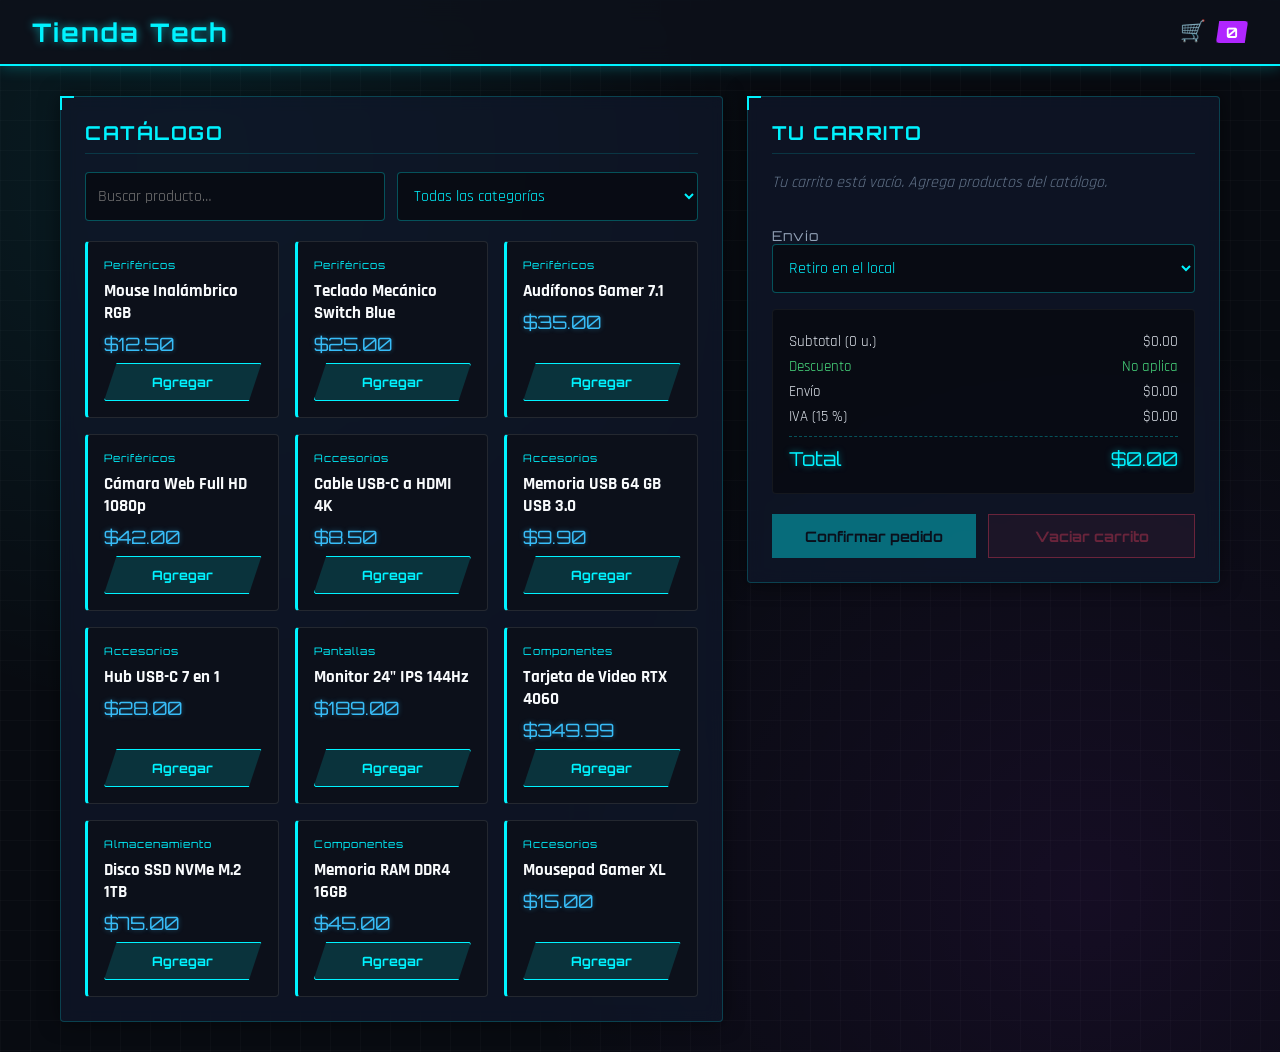
<file: index.html>
<!DOCTYPE html>
<html lang="es">
<head>
  <meta charset="UTF-8">
  <meta name="viewport" content="width=device-width, initial-scale=1.0">
  <title>Facturador 5.0 · Carrito modular</title>
  <link rel="stylesheet" href="css/styles.css">
  <script type="module" src="js/main.js"></script>
</head>
<body>
  <header class="barra">
    <h1>Tienda Tech</h1>
    <p class="carrito-icono">🛒 <span id="badge" class="badge">0</span></p>
  </header>

  <main class="layout">
    <!-- CATÁLOGO -->
    <section class="panel">
      <h2>Catálogo</h2>
      <div class="filtros">
        <input type="search" id="buscar" placeholder="Buscar producto…">
        <select id="categoria">
          <option value="todas">Todas las categorías</option>
          <option value="Periféricos">Periféricos</option>
          <option value="Accesorios">Accesorios</option>
          <option value="Pantallas">Pantallas</option>
          <option value="Componentes">Componentes</option>
          <option value="Almacenamiento">Almacenamiento</option>
        </select>
      </div>
      <p id="sinResultados" class="vacio" hidden>No hay productos que coincidan con la búsqueda.</p>
      <div id="catalogo" class="catalogo"></div>
    </section>

    <!-- CARRITO -->
    <section class="panel">
      <h2>Tu carrito</h2>
      <p id="carritoVacio" class="vacio">Tu carrito está vacío. Agrega productos del catálogo.</p>
      <ul id="listaCarrito" class="lista-carrito"></ul>

      <label for="envio">Envío</label>
      <select id="envio">
        <option value="retiro">Retiro en el local</option>
        <option value="cuenca">Envío dentro de Cuenca</option>
        <option value="nacional">Envío nacional</option>
      </select>

      <div id="resumen" class="resumen"></div>

      <div class="acciones">
        <button type="button" id="btnConfirmar" class="principal" disabled>Confirmar pedido</button>
        <button type="button" id="btnVaciar" class="secundario" disabled>Vaciar carrito</button>
      </div>
      <p id="mensaje" class="mensaje" hidden></p>
    </section>
  </main>
</body>
</html>
</file>
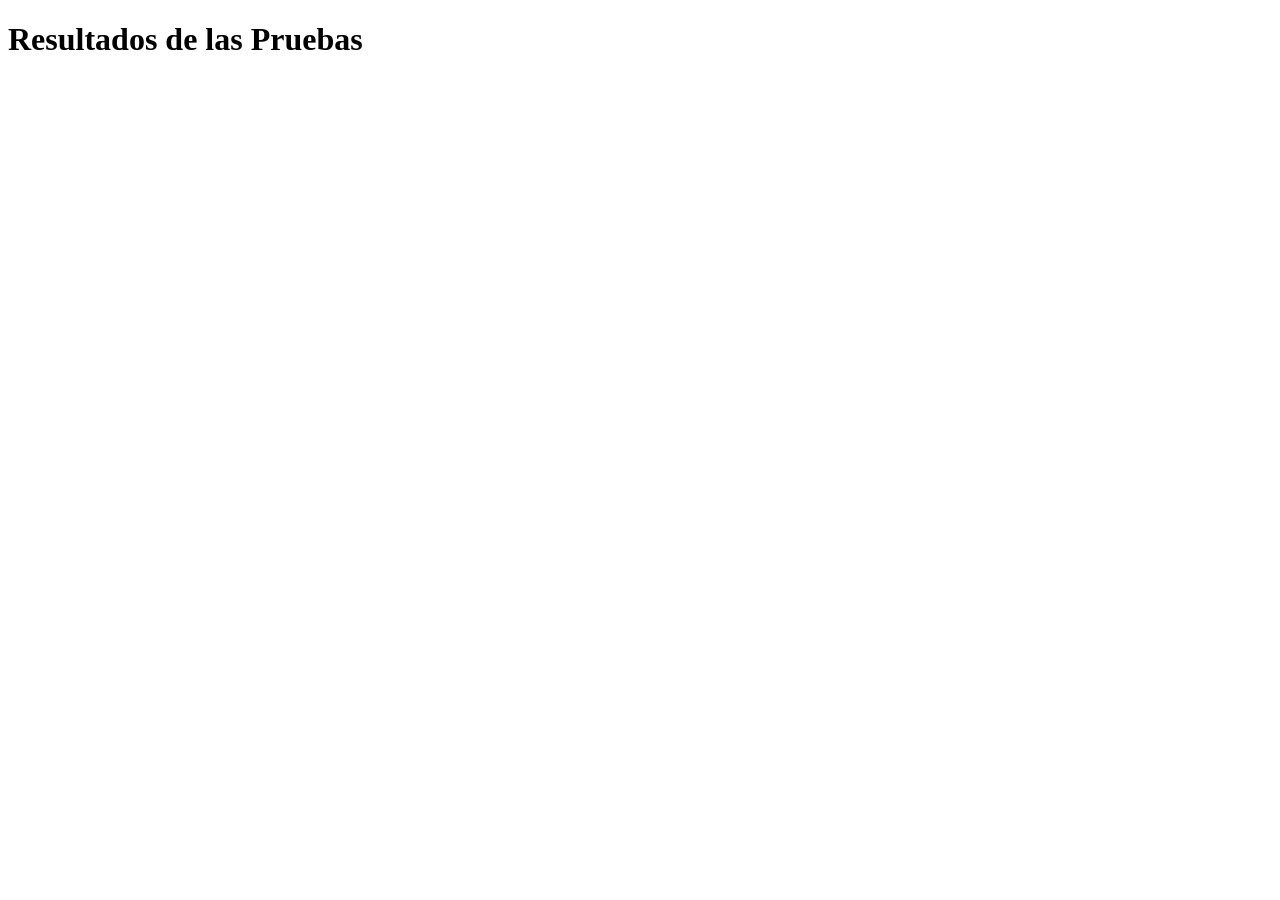
<file: pruebas.html>
<!DOCTYPE html>
<html lang="es">
<head>
    <meta charset="UTF-8">
    <title>Pruebas de Funciones Puras</title>
</head>
<body>
    <h1>Resultados de las Pruebas</h1>
    <div id="resultado"></div>

    <script type="module">
        import { calcularTotal } from './js/calculos.js';

        // Escenario: Teclado (25.00) x 6 unidades = 150.00
        // Envío Cuenca = 2.50 + IVA/Recargo si aplica = Total 166.75
        const carritoPrueba = [
            { id: 1, nombre: "Teclado Mecánico", precio: 25.00, cantidad: 6 }
        ];
        const tipoEnvio = "cuenca"; 

        const totalObtenido = calcularTotal(carritoPrueba, tipoEnvio);
        const totalEsperado = 166.75;

        const contenedor = document.getElementById("resultado");
        
        if (Math.abs(totalObtenido - totalEsperado) < 0.01) {
            contenedor.innerHTML = `<p style="color: green;">✔ Prueba superada: El total dio ${totalObtenido.toFixed(2)} (Esperado: ${totalEsperado})</p>`;
        } else {
            contenedor.innerHTML = `<p style="color: red;">❌ Prueba fallida: El total dio ${totalObtenido} (Esperado: ${totalEsperado})</p>`;
        }
    </script>
</body>
</html>
</file>
<file: css/styles.css>
@import url('https://fonts.googleapis.com/css2?family=Orbitron:wght@400;600;800&family=Rajdhani:wght@500;600;700&display=swap');

* {
  box-sizing: border-box;
}

body {
  margin: 0;
  font-family: 'Rajdhani', sans-serif;
  background-color: #080b11;
  background-image: 
    radial-gradient(circle at 15% 15%, rgba(0, 243, 255, 0.08) 0%, transparent 40%),
    radial-gradient(circle at 85% 85%, rgba(176, 38, 255, 0.08) 0%, transparent 40%),
    linear-gradient(rgba(255, 255, 255, 0.02) 1px, transparent 1px),
    linear-gradient(90deg, rgba(255, 255, 255, 0.02) 1px, transparent 1px);
  background-size: 100% 100%, 100% 100%, 30px 30px, 30px 30px;
  color: #e2e8f0;
  min-height: 100vh;
}

.barra {
  display: flex;
  justify-content: space-between;
  align-items: center;
  padding: 16px 32px;
  background: rgba(13, 17, 26, 0.85);
  backdrop-filter: blur(12px);
  border-bottom: 2px solid #00f3ff;
  box-shadow: 0 0 15px rgba(0, 243, 255, 0.3);
}

.barra h1 {
  margin: 0;
  font-family: 'Orbitron', sans-serif;
  font-size: 1.6rem;
  letter-spacing: 2px;
  color: #00f3ff;
  text-shadow: 0 0 8px rgba(0, 243, 255, 0.6);
}

.carrito-icono {
  margin: 0;
  font-size: 1.3rem;
  color: #00f3ff;
  display: flex;
  align-items: center;
  gap: 10px;
}

.badge {
  display: inline-block;
  min-width: 28px;
  padding: 2px 10px;
  border-radius: 4px;
  background: #b026ff;
  color: #fff;
  font-family: 'Orbitron', sans-serif;
  font-size: 0.9rem;
  font-weight: bold;
  text-align: center;
  box-shadow: 0 0 10px rgba(176, 38, 255, 0.8);
  clip-path: polygon(10% 0, 100% 0, 90% 100%, 0 100%);
}

.badge.pulso {
  animation: pulso 0.4s ease-in-out;
}

@keyframes pulso {
  50% {
    transform: scale(1.3);
    box-shadow: 0 0 20px #00f3ff;
  }
}

.layout {
  display: grid;
  grid-template-columns: 1.4fr 1fr;
  gap: 24px;
  max-width: 1200px;
  margin: 30px auto;
  padding: 0 20px;
}

@media (max-width: 850px) {
  .layout { grid-template-columns: 1fr; }
}

.panel {
  background: rgba(15, 23, 42, 0.75);
  backdrop-filter: blur(8px);
  border: 1px solid rgba(0, 243, 255, 0.2);
  border-radius: 4px;
  padding: 24px;
  box-shadow: 0 0 20px rgba(0, 0, 0, 0.5);
  position: relative;
  align-self: start;
}

.panel::before {
  content: '';
  position: absolute;
  top: -1px; left: -1px;
  width: 12px; height: 12px;
  border-top: 2px solid #00f3ff;
  border-left: 2px solid #00f3ff;
}

h2 {
  margin: 0 0 18px;
  font-family: 'Orbitron', sans-serif;
  font-size: 1.2rem;
  color: #00f3ff;
  text-transform: uppercase;
  letter-spacing: 1.5px;
  border-bottom: 1px solid rgba(0, 243, 255, 0.15);
  padding-bottom: 8px;
}

.filtros {
  display: grid;
  grid-template-columns: 1fr 1fr;
  gap: 12px;
  margin-bottom: 20px;
}

input, select {
  width: 100%;
  padding: 12px;
  border: 1px solid rgba(0, 243, 255, 0.3);
  border-radius: 4px;
  font-family: 'Rajdhani', sans-serif;
  font-size: 1rem;
  background: rgba(8, 11, 17, 0.8);
  color: #00f3ff;
  outline: none;
  transition: all 0.2s ease;
}

input:focus, select:focus {
  border-color: #b026ff;
  box-shadow: 0 0 10px rgba(176, 38, 255, 0.5);
}

label {
  display: block;
  margin-top: 18px;
  font-family: 'Orbitron', sans-serif;
  font-size: 0.85rem;
  color: #94a3b8;
  letter-spacing: 1px;
}

.catalogo {
  display: grid;
  grid-template-columns: repeat(auto-fill, minmax(180px, 1fr));
  gap: 16px;
}

.producto {
  background: rgba(13, 17, 26, 0.9);
  border: 1px solid rgba(255, 255, 255, 0.1);
  border-left: 3px solid #00f3ff;
  border-radius: 4px;
  padding: 16px;
  display: flex;
  flex-direction: column;
  gap: 8px;
  transition: all 0.3s ease;
}

.producto:hover {
  transform: translateY(-4px);
  border-color: #00f3ff;
  box-shadow: 0 0 15px rgba(0, 243, 255, 0.25);
}

.producto.en-carrito {
  border-left-color: #b026ff;
  background: rgba(176, 38, 255, 0.08);
}

.producto .categoria {
  font-family: 'Orbitron', sans-serif;
  font-size: 0.65rem;
  color: #00f3ff;
  letter-spacing: 1px;
}

.producto .nombre {
  font-weight: 700;
  font-size: 1.05rem;
  color: #f8fafc;
}

.producto .precio {
  font-family: 'Orbitron', sans-serif;
  font-size: 1.15rem;
  color: #38bdf8;
  text-shadow: 0 0 5px rgba(56, 189, 248, 0.4);
}

.producto button {
  margin-top: auto;
  padding: 10px;
  border: none;
  border-radius: 2px;
  background: rgba(0, 243, 255, 0.15);
  color: #00f3ff;
  border: 1px solid #00f3ff;
  font-family: 'Orbitron', sans-serif;
  font-size: 0.8rem;
  font-weight: bold;
  cursor: pointer;
  transition: all 0.2s ease;
  clip-path: polygon(8% 0, 100% 0, 92% 100%, 0 100%);
}

.producto button:hover {
  background: #00f3ff;
  color: #080b11;
  box-shadow: 0 0 12px #00f3ff;
}

.producto.en-carrito button {
  background: rgba(176, 38, 255, 0.2);
  border-color: #b026ff;
  color: #e0aaff;
}

.producto.en-carrito button:hover {
  background: #b026ff;
  color: #fff;
  box-shadow: 0 0 12px #b026ff;
}

.lista-carrito {
  list-style: none;
  padding: 0;
  margin: 0;
  display: grid;
  gap: 10px;
}

.item {
  display: grid;
  grid-template-columns: 1fr auto auto;
  gap: 12px;
  align-items: center;
  padding: 12px;
  background: rgba(8, 11, 17, 0.6);
  border: 1px solid rgba(0, 243, 255, 0.15);
  border-radius: 4px;
}

.item .detalle strong {
  color: #f1f5f9;
  font-size: 0.95rem;
}

.item .detalle small {
  display: block;
  color: #94a3b8;
  font-family: 'Orbitron', sans-serif;
  font-size: 0.75rem;
  margin-top: 2px;
}

.cantidad {
  display: flex;
  align-items: center;
  gap: 8px;
}

.cantidad span {
  font-family: 'Orbitron', sans-serif;
  min-width: 20px;
  text-align: center;
}

.cantidad button, .quitar {
  width: 28px;
  height: 28px;
  border: 1px solid rgba(0, 243, 255, 0.4);
  background: rgba(0, 243, 255, 0.1);
  color: #00f3ff;
  border-radius: 4px;
  cursor: pointer;
  display: flex;
  align-items: center;
  justify-content: center;
  font-family: 'Orbitron', sans-serif;
  transition: all 0.2s;
}

.cantidad button:hover {
  background: #00f3ff;
  color: #080b11;
}

.quitar {
  border-color: rgba(244, 63, 94, 0.4);
  background: rgba(244, 63, 94, 0.1);
  color: #f43f5e;
}

.quitar:hover {
  background: #f43f5e;
  color: #fff;
  box-shadow: 0 0 8px #f43f5e;
}

.resumen {
  margin-top: 16px;
  padding: 16px;
  background: rgba(8, 11, 17, 0.8);
  border: 1px solid rgba(255, 255, 255, 0.05);
  border-radius: 4px;
}

.linea {
  display: flex;
  justify-content: space-between;
  margin: 6px 0;
  font-size: 0.95rem;
}

.descuento { color: #4ade80; }

.total {
  font-family: 'Orbitron', sans-serif;
  font-size: 1.2rem;
  color: #00f3ff;
  border-top: 1px dashed rgba(0, 243, 255, 0.3);
  padding-top: 10px;
  margin-top: 10px;
  text-shadow: 0 0 6px rgba(0, 243, 255, 0.5);
}

.acciones {
  display: flex;
  gap: 12px;
  margin-top: 20px;
}

button.principal, button.secundario {
  flex: 1;
  padding: 12px;
  border: none;
  font-family: 'Orbitron', sans-serif;
  font-size: 0.9rem;
  font-weight: bold;
  cursor: pointer;
  transition: all 0.2s;
}

button.principal {
  background: #00f3ff;
  color: #080b11;
  box-shadow: 0 0 10px rgba(0, 243, 255, 0.4);
}

button.principal:hover:not(:disabled) {
  background: #60a5fa;
  box-shadow: 0 0 18px #00f3ff;
}

button.secundario {
  background: rgba(244, 63, 94, 0.15);
  color: #f43f5e;
  border: 1px solid #f43f5e;
}

button.secundario:hover:not(:disabled) {
  background: #f43f5e;
  color: #fff;
  box-shadow: 0 0 12px #f43f5e;
}

button:disabled {
  opacity: 0.4;
  cursor: not-allowed;
  box-shadow: none !important;
}

.vacio {
  color: #64748b;
  font-style: italic;
}

.mensaje {
  margin-top: 16px;
  padding: 12px;
  background: rgba(74, 222, 128, 0.1);
  border: 1px solid #4ade80;
  color: #4ade80;
  border-radius: 4px;
  font-weight: 600;
}
</file>
